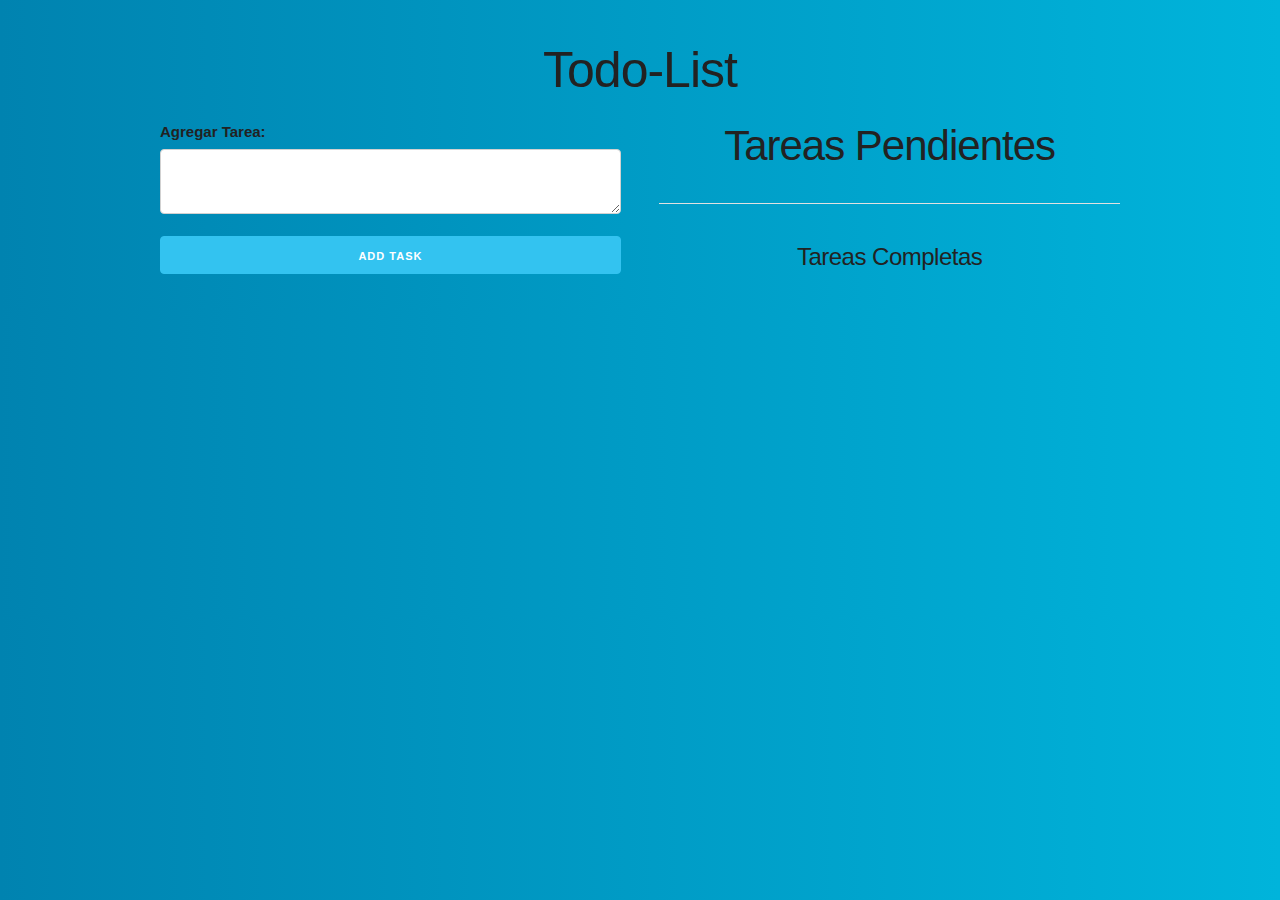
<file: Todo-list-JS-Final/index.html>
<!DOCTYPE html>
<html lang="en">

<head>
    <meta charset="UTF-8">
    <meta name="viewport" content="width=device-width, initial-scale=1.0">
    <meta http-equiv="X-UA-Compatible" content="ie=edge">
    <meta name="robots" content="noindex" />
    <title>Todo-List </title>
    <link rel="stylesheet" href="assets/css/normalize.css">
    <link rel="stylesheet" href="assets/css/skeleton.css">
    <link rel="stylesheet" href="assets/css/custom.css">
</head>

<body>

    <div id="content">
        <div class="container">
            <h1>Todo-List</h1>
            <div class="row">
                <div class="six columns">
                    <label for="addtask">Agregar Tarea:</label>
                    <form action="#" id="form">
                        <label for="addtask"></label>
                        <textarea id="addtask" class="u-full-width"></textarea>
                        <input type="submit" class="button u-full-width button-primary" value="Add Task">
                    </form>
                </div>

                <div class="six columns">
                    <h2>Tareas Pendientes</h2>
                    <div id="task-list"></div>
                    <hr />
                    <center>
                        <h5>Tareas Completas</h5>
                    </center>
                    <div id="checked-list"></div>
                </div>

            </div>
        </div>
    </div>


    <script src="assets/js/app.js"></script>
</body>

</html>
</file>
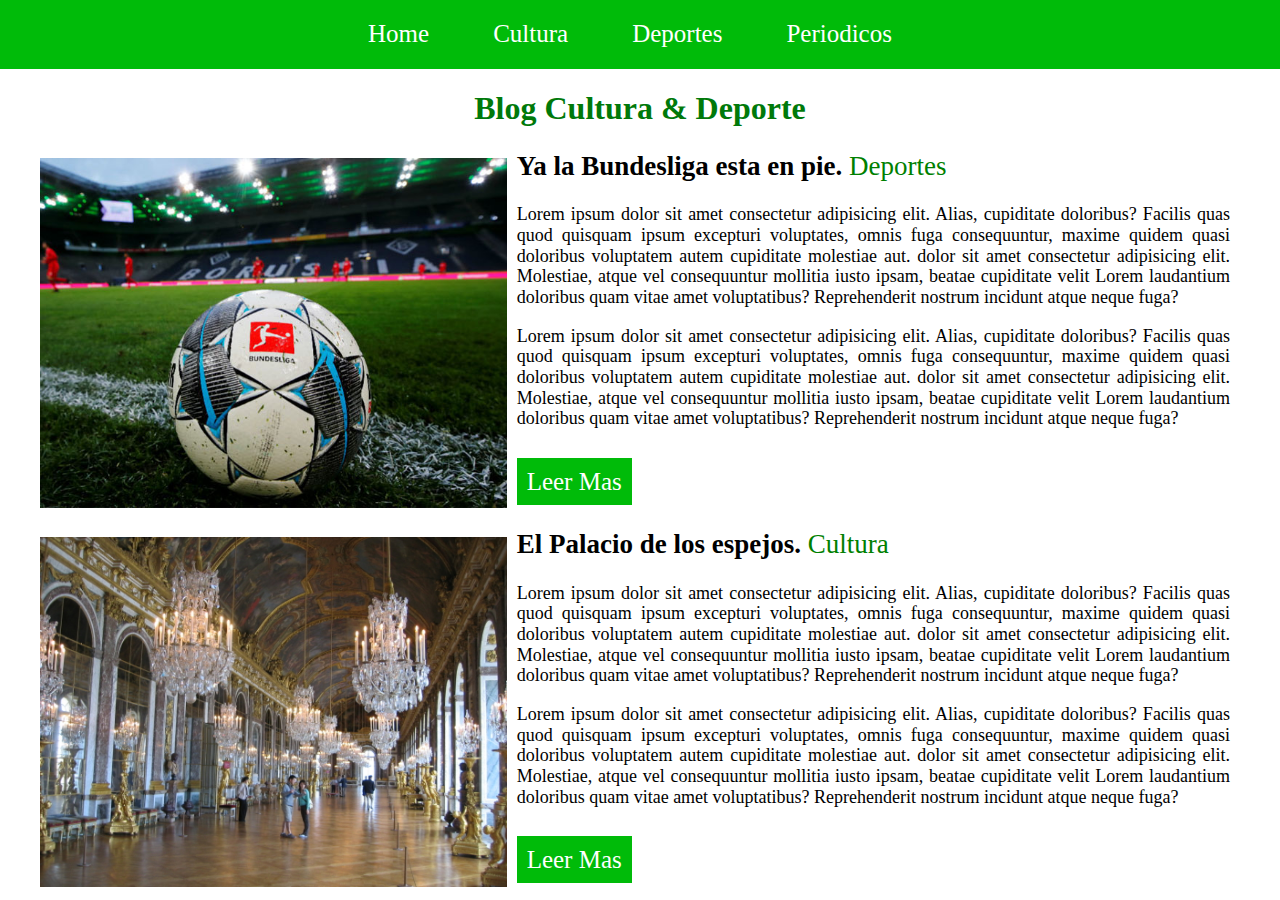
<file: 01-HTML/Tarea -3 Enlaces/index.html>
<!DOCTYPE html>
<html lang="en">

<head>
    <meta charset="UTF-8">
    <meta name="viewport" content="width=device-width, initial-scale=1.0">
    <title>Enlaces</title>
    <link rel="stylesheet" href="estilos.css">
    <link rel="stylesheet" href="normalize.css">
</head>

<body>

    <div class="barra">

        <nav class="navegacion">
            <a href="index.html">Home</a>
            <a href="cultura.html">Cultura</a>
            <a href="deportes.html">Deportes</a>
            <a href="periodicos.html">Periodicos</a>
        </nav>

    </div>

    <main class="contenedor">

        <h1>Blog Cultura & Deporte</h1>

        <article class="entrada">

            <img src="img/Bundesliga.jpg" alt="">

            <Div class="texto-entrada">
                <h2>Ya la Bundesliga esta en pie. <span>  Deportes</span></h2>

                <p> Lorem ipsum dolor sit amet consectetur adipisicing elit. Alias, cupiditate doloribus? Facilis quas quod quisquam ipsum excepturi voluptates, omnis fuga consequuntur, maxime quidem quasi doloribus voluptatem autem cupiditate molestiae aut.
                    dolor sit amet consectetur adipisicing elit. Molestiae, atque vel consequuntur mollitia iusto ipsam, beatae cupiditate velit Lorem laudantium doloribus quam vitae amet voluptatibus? Reprehenderit nostrum incidunt atque neque fuga?
                </p>
                <p> Lorem ipsum dolor sit amet consectetur adipisicing elit. Alias, cupiditate doloribus? Facilis quas quod quisquam ipsum excepturi voluptates, omnis fuga consequuntur, maxime quidem quasi doloribus voluptatem autem cupiditate molestiae aut.
                    dolor sit amet consectetur adipisicing elit. Molestiae, atque vel consequuntur mollitia iusto ipsam, beatae cupiditate velit Lorem laudantium doloribus quam vitae amet voluptatibus? Reprehenderit nostrum incidunt atque neque fuga?
                </p>
                <br>
                <a href="#" class="boton"> Leer Mas </a>
            </Div>

        </article>
        <br>
        <article class="entrada">

            <img src="img/Galerie_des_Glaces_02.jpg" alt="">

            <Div class="texto-entrada">
                <h2>El Palacio de los espejos. <span>  Cultura</span></h2>

                <p> Lorem ipsum dolor sit amet consectetur adipisicing elit. Alias, cupiditate doloribus? Facilis quas quod quisquam ipsum excepturi voluptates, omnis fuga consequuntur, maxime quidem quasi doloribus voluptatem autem cupiditate molestiae aut.
                    dolor sit amet consectetur adipisicing elit. Molestiae, atque vel consequuntur mollitia iusto ipsam, beatae cupiditate velit Lorem laudantium doloribus quam vitae amet voluptatibus? Reprehenderit nostrum incidunt atque neque fuga?
                </p>
                <p> Lorem ipsum dolor sit amet consectetur adipisicing elit. Alias, cupiditate doloribus? Facilis quas quod quisquam ipsum excepturi voluptates, omnis fuga consequuntur, maxime quidem quasi doloribus voluptatem autem cupiditate molestiae aut.
                    dolor sit amet consectetur adipisicing elit. Molestiae, atque vel consequuntur mollitia iusto ipsam, beatae cupiditate velit Lorem laudantium doloribus quam vitae amet voluptatibus? Reprehenderit nostrum incidunt atque neque fuga?
                </p>
                <br>
                <a href="#" class="boton"> Leer Mas </a>
            </Div>

        </article>


    </main>



</body>

</html>
</file>
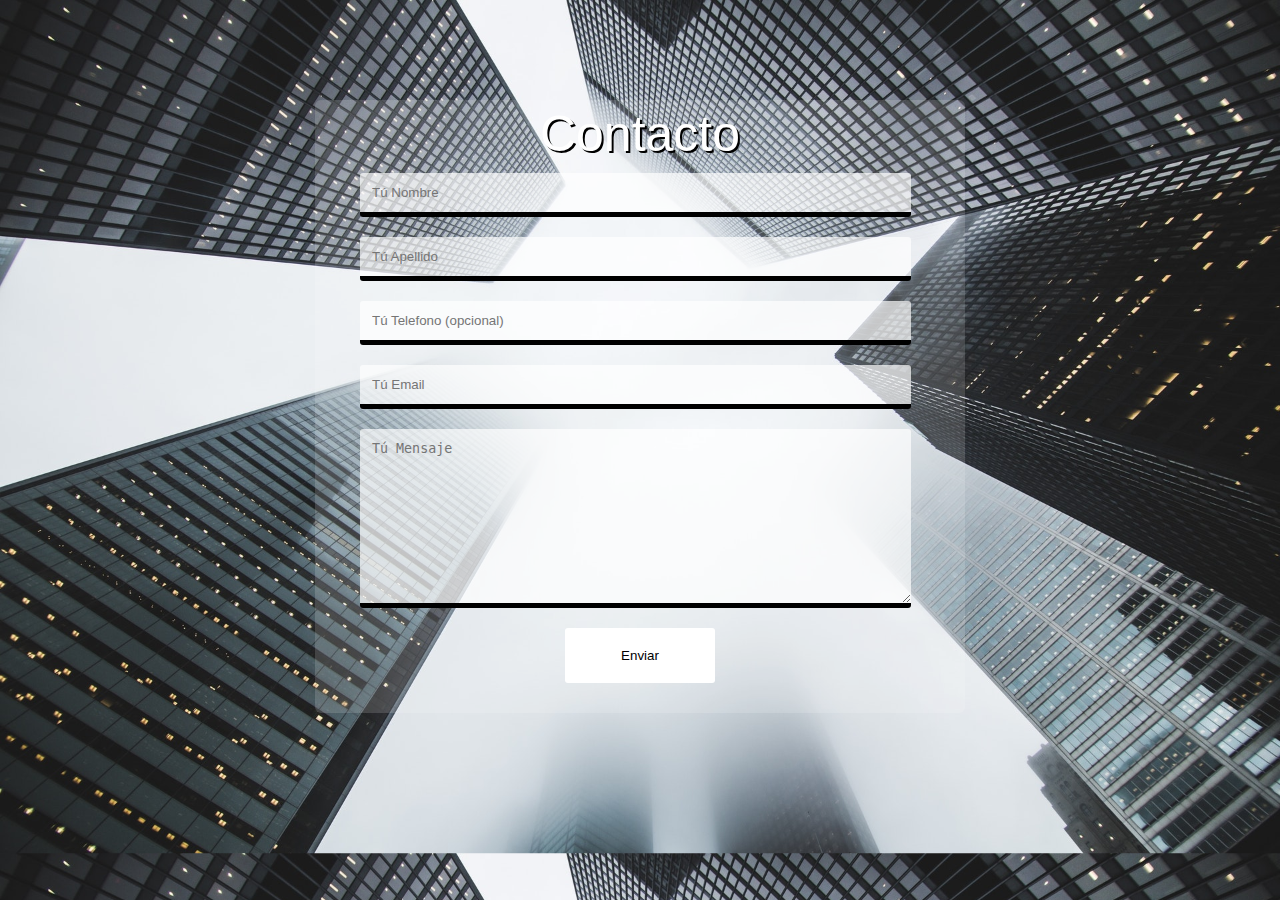
<file: 02-CSS/Ejercicio 1 CSS-Formulacio con  estilos/index.html>
<!DOCTYPE html>
<html lang="es">

<head>
    <meta charset="UTF-8">
    <meta name="viewport" content="width=device-width, initial-scale=1.0">
    <title>Contacto</title>
    <link rel="stylesheet" href="estilos.css">
</head>

<body>
    <div class="contenedor">
        <form class="form">
            <div class="formulario-header">
                <h2 class="form-title">Contacto</h2>
            </div>

            <input class="form-input" type="text" placeholder="Tú Nombre" required>
            <input class="form-input" type="text" placeholder="Tú Apellido" required>
            <input class="form-input" type="tel" placeholder="Tú Telefono (opcional)">
            <input class="form-input" type="email" placeholder="Tú Email" required>
            <textarea name="" id="" cols="30" rows="10" placeholder="Tú Mensaje" required></textarea>
            <input type="submit" value="Enviar" class="btn">


        </form>

    </div>

</body>

</html>
</file>
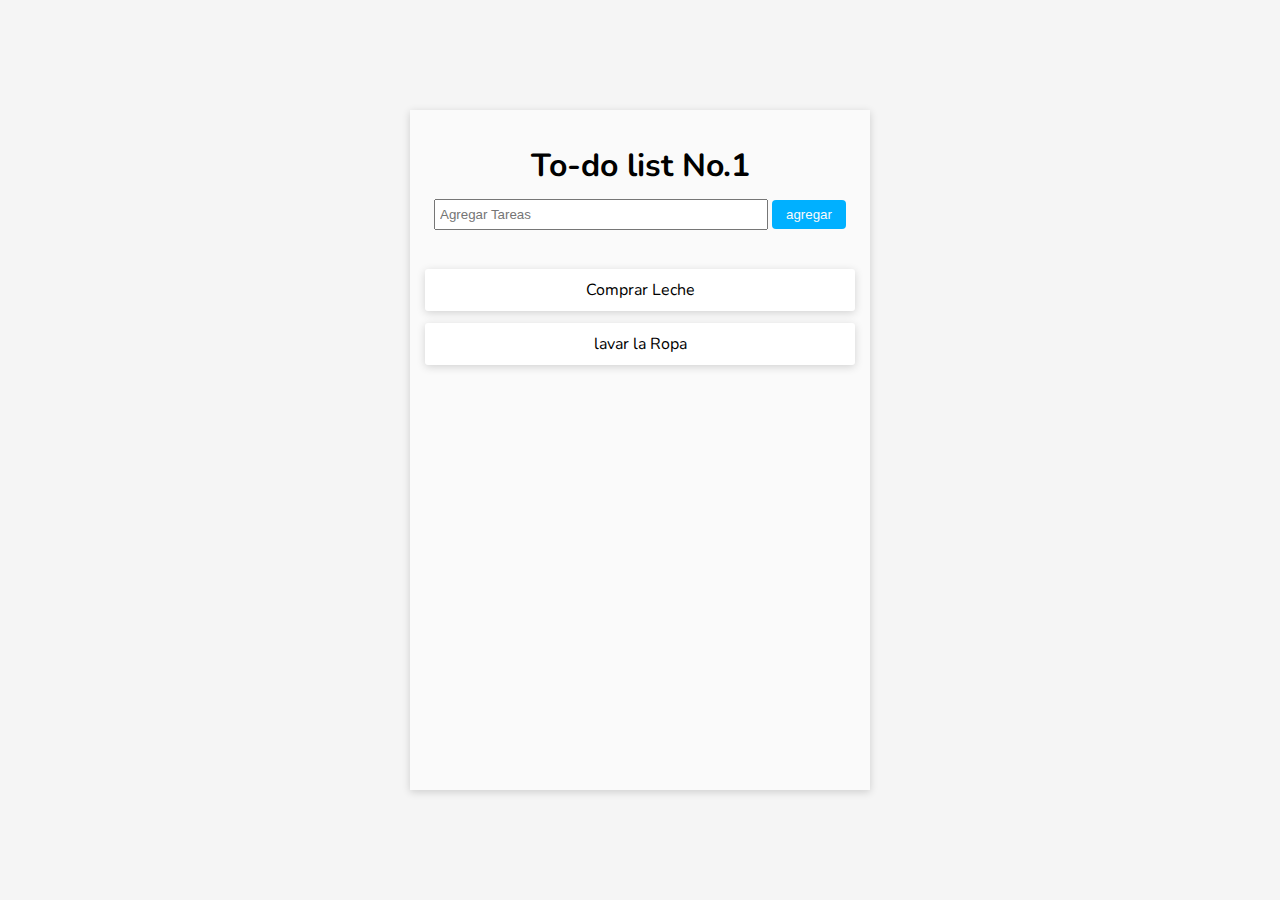
<file: 05-Proyecto Final Practicas/To-do list No.1/index.htm>
<!DOCTYPE HTML>
<html>

<head>
    <title>To-Do List No. 1</title>
    <meta charset="utf-8">
    <link rel="stylesheet" href="recursos/estilos.css">
</head>

<body>
    <div class="container">
        <br>

        <h1>To-do list No.1</h1>

        <div class="add-elements">
            <input id="add" type="text" placeholder="Agregar Tareas">
            <button id="btn">agregar</button>
        </div>

        <div class="element-list">
            <ul id="list">
                <li>Comprar Leche</li>
                <li>lavar la Ropa</li>
            </ul>
        </div>

    </div>

    <script src="recursos/script.js"></script>
</body>

</html>
</file>
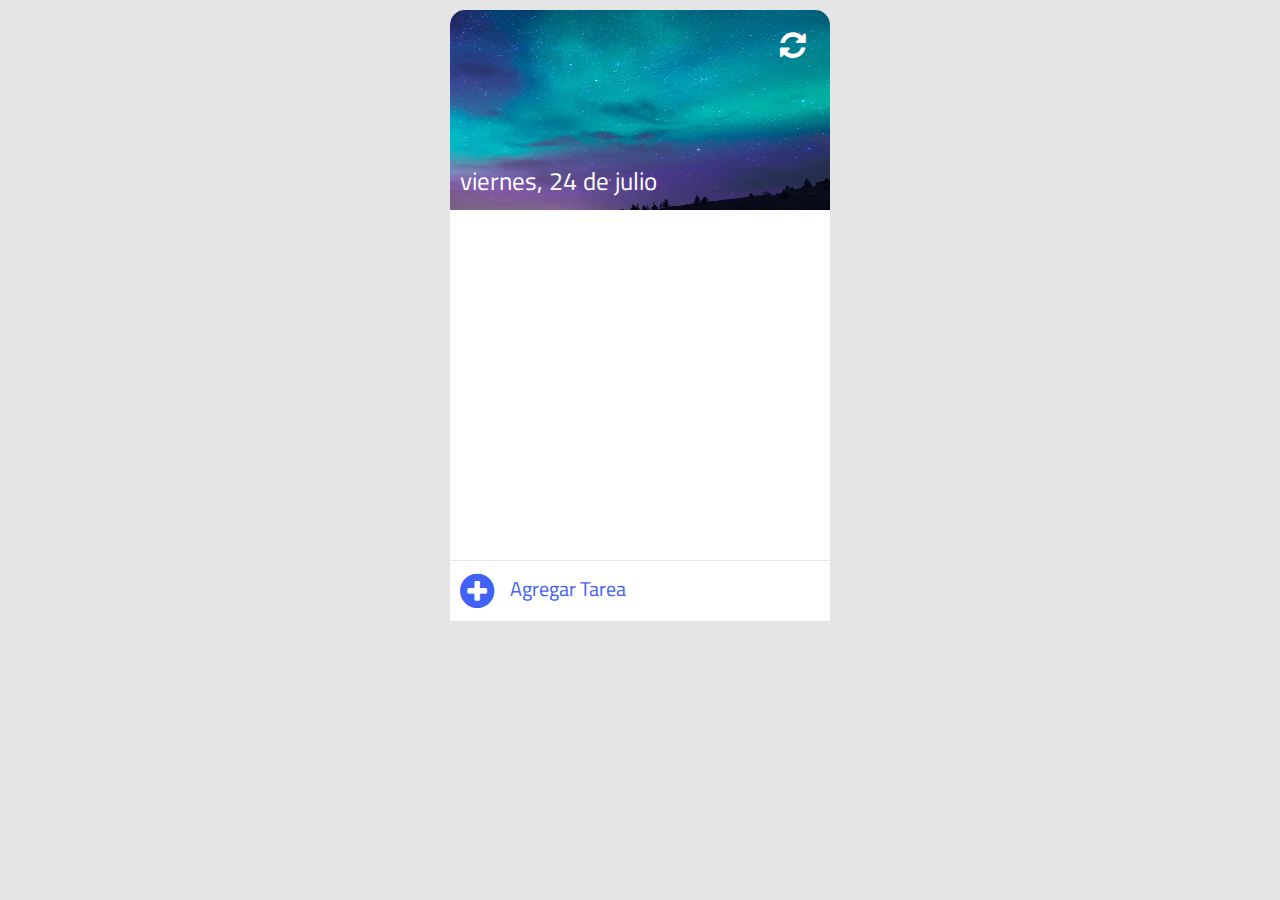
<file: 05-Proyecto Final Practicas/To-do list No.2/index.html>
<!DOCTYPE html>
<html lang="en">

<head>
    <meta charset="UTF-8">
    <title>To-do list No.2</title>
    <link rel="stylesheet" href="https://fonts.googleapis.com/css?family=Titillium+Web">
    <link rel="stylesheet" href="recursos/css/font-awesome.css">
    <link rel="stylesheet" href="recursos/css/style.css">
</head>

<body>
    <div class="container">
        <div class="header">
            <div class="clear">
                <i class="fa fa-refresh"></i>
            </div>
            <div id="date"></div>
        </div>
        <div class="content">
            <ul id="list">

            </ul>
        </div>
        <div class="add-to-do">
            <i class="fa fa-plus-circle"></i>
            <input type="text" id="input" placeholder="Agregar Tarea">
        </div>
    </div>
    <script src="recursos/js/app.js"></script>
</body>

</html>
</file>
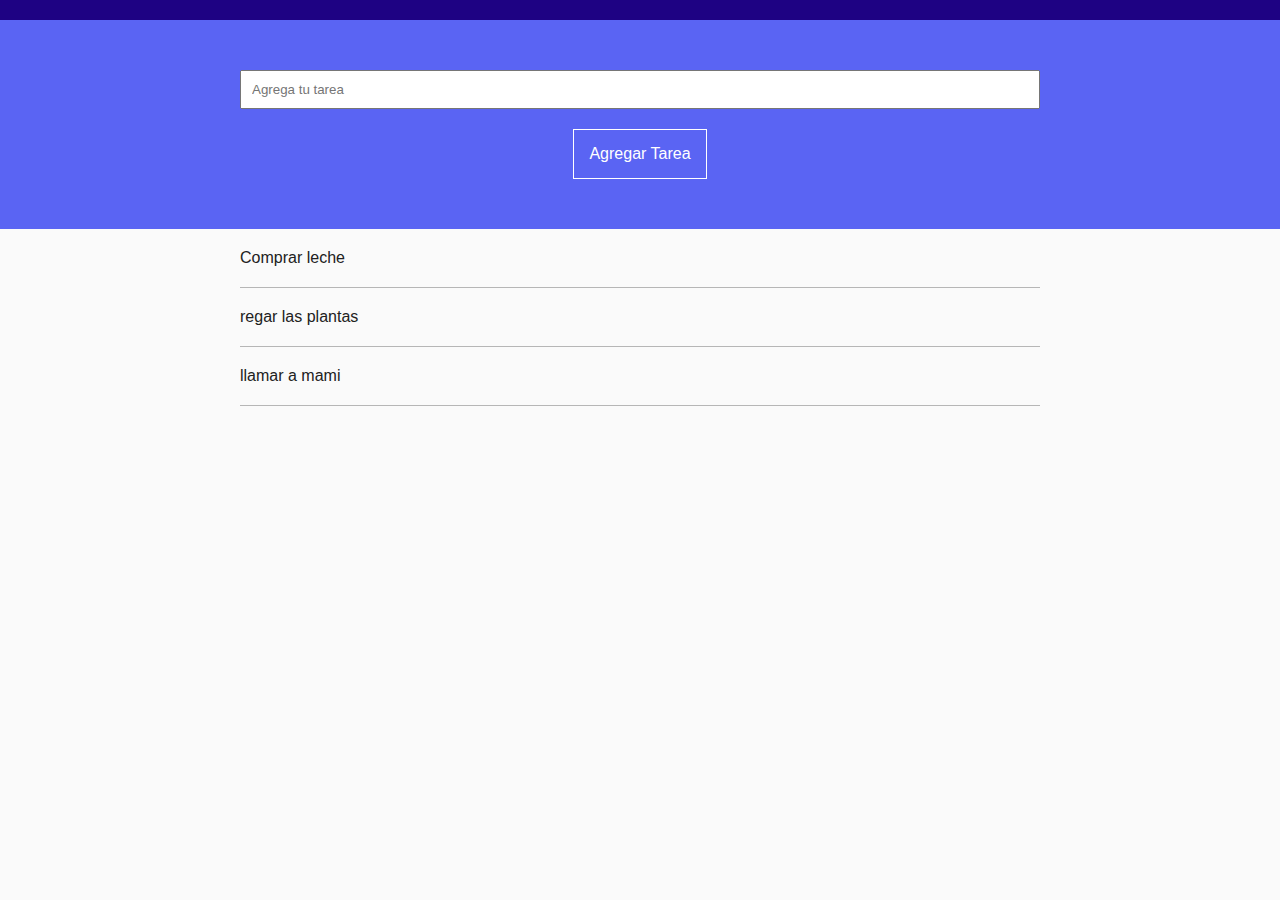
<file: 05-Proyecto Final Practicas/To-do list No.3/index.html>
<!DOCTYPE html>
<html lang="en">

<head>
    <meta charset="UTF-8">
    <meta name="viewport" content="width=device-width, user-scalable=no, initial-scale=1.0, maximum-scale=1.0, minimum-scale=1.0">
    <link rel="stylesheet" href="Recursos/css/estilos.css">

    <title>Lista de Tareas</title>
</head>

<body>
    <div class="principal">
        <div class="wrap">
            <form class="formulario" action="">
                <input type="text" id="tareaInput" placeholder="Agrega tu tarea">
                <input type="button" class="boton" id="btn-agregar" value="Agregar Tarea">
            </form>
        </div>
    </div>

    <div class="tareas">
        <div class="wrap">
            <ul class="lista" id="lista">
                <li><a href="#">Comprar leche</a></li>
                <li><a href="#">regar las plantas</a></li>
                <li><a href="#">llamar a mami</a></li>
            </ul>
        </div>
    </div>
    <script src="Recursos/js/main.js"></script>
</body>

</html>
</file>
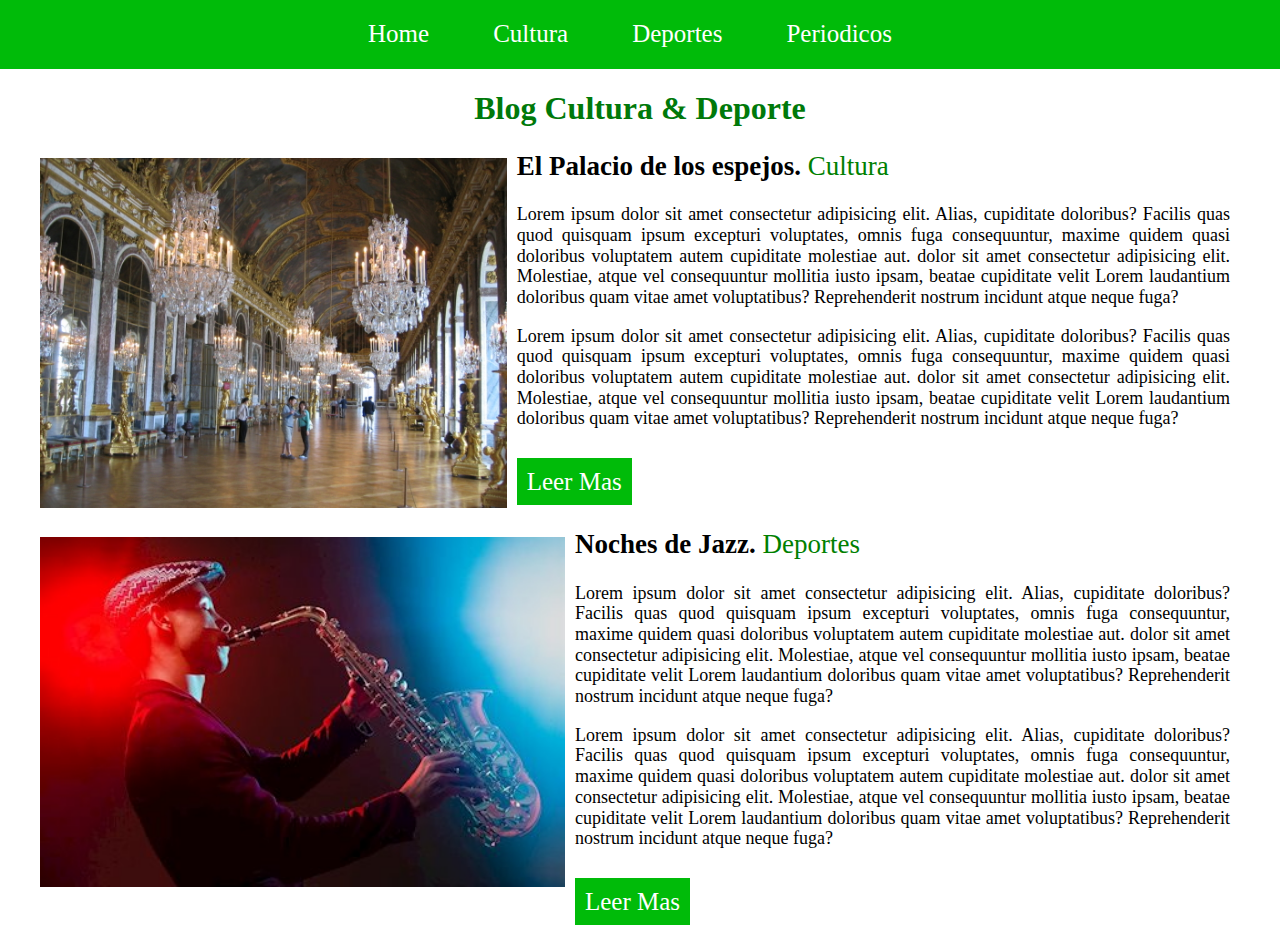
<file: 01-HTML/Tarea -3 Enlaces/cultura.html>
<!DOCTYPE html>
<html lang="en">

<head>
    <meta charset="UTF-8">
    <meta name="viewport" content="width=device-width, initial-scale=1.0">
    <title>Enlaces</title>
    <link rel="stylesheet" href="estilos.css">
    <link rel="stylesheet" href="normalize.css">
</head>

<Div class="barra">

    <nav class="navegacion">
        <a href="index.html">Home</a>
        <a href="cultura.html">Cultura</a>
        <a href="deportes.html">Deportes</a>
        <a href="periodicos.html">Periodicos</a>
    </nav>

</Div>

<main class="contenedor">

    <h1>Blog Cultura & Deporte</h1>



    <article class="entrada">

        <img src="img/Galerie_des_Glaces_02.jpg" alt="">

        <Div class="texto-entrada">
            <h2>El Palacio de los espejos. <span>  Cultura</span></h2>

            <p> Lorem ipsum dolor sit amet consectetur adipisicing elit. Alias, cupiditate doloribus? Facilis quas quod quisquam ipsum excepturi voluptates, omnis fuga consequuntur, maxime quidem quasi doloribus voluptatem autem cupiditate molestiae aut.
                dolor sit amet consectetur adipisicing elit. Molestiae, atque vel consequuntur mollitia iusto ipsam, beatae cupiditate velit Lorem laudantium doloribus quam vitae amet voluptatibus? Reprehenderit nostrum incidunt atque neque fuga?
            </p>
            <p> Lorem ipsum dolor sit amet consectetur adipisicing elit. Alias, cupiditate doloribus? Facilis quas quod quisquam ipsum excepturi voluptates, omnis fuga consequuntur, maxime quidem quasi doloribus voluptatem autem cupiditate molestiae aut.
                dolor sit amet consectetur adipisicing elit. Molestiae, atque vel consequuntur mollitia iusto ipsam, beatae cupiditate velit Lorem laudantium doloribus quam vitae amet voluptatibus? Reprehenderit nostrum incidunt atque neque fuga?
            </p>
            <br>
            <a href="#" class="boton"> Leer Mas </a>
        </Div>

    </article>
    <br>
    <article class="entrada">

        <img src="img/fotonoticia_20190430005940_420.jpg" alt="">

        <Div class="texto-entrada">
            <h2>Noches de Jazz. <span>  Deportes</span></h2>

            <p> Lorem ipsum dolor sit amet consectetur adipisicing elit. Alias, cupiditate doloribus? Facilis quas quod quisquam ipsum excepturi voluptates, omnis fuga consequuntur, maxime quidem quasi doloribus voluptatem autem cupiditate molestiae aut.
                dolor sit amet consectetur adipisicing elit. Molestiae, atque vel consequuntur mollitia iusto ipsam, beatae cupiditate velit Lorem laudantium doloribus quam vitae amet voluptatibus? Reprehenderit nostrum incidunt atque neque fuga?
            </p>
            <p> Lorem ipsum dolor sit amet consectetur adipisicing elit. Alias, cupiditate doloribus? Facilis quas quod quisquam ipsum excepturi voluptates, omnis fuga consequuntur, maxime quidem quasi doloribus voluptatem autem cupiditate molestiae aut.
                dolor sit amet consectetur adipisicing elit. Molestiae, atque vel consequuntur mollitia iusto ipsam, beatae cupiditate velit Lorem laudantium doloribus quam vitae amet voluptatibus? Reprehenderit nostrum incidunt atque neque fuga?
            </p>
            <br>
            <a href="#" class="boton"> Leer Mas </a>
        </Div>

    </article>






</main>

<body>

</body>

</html>
</file>
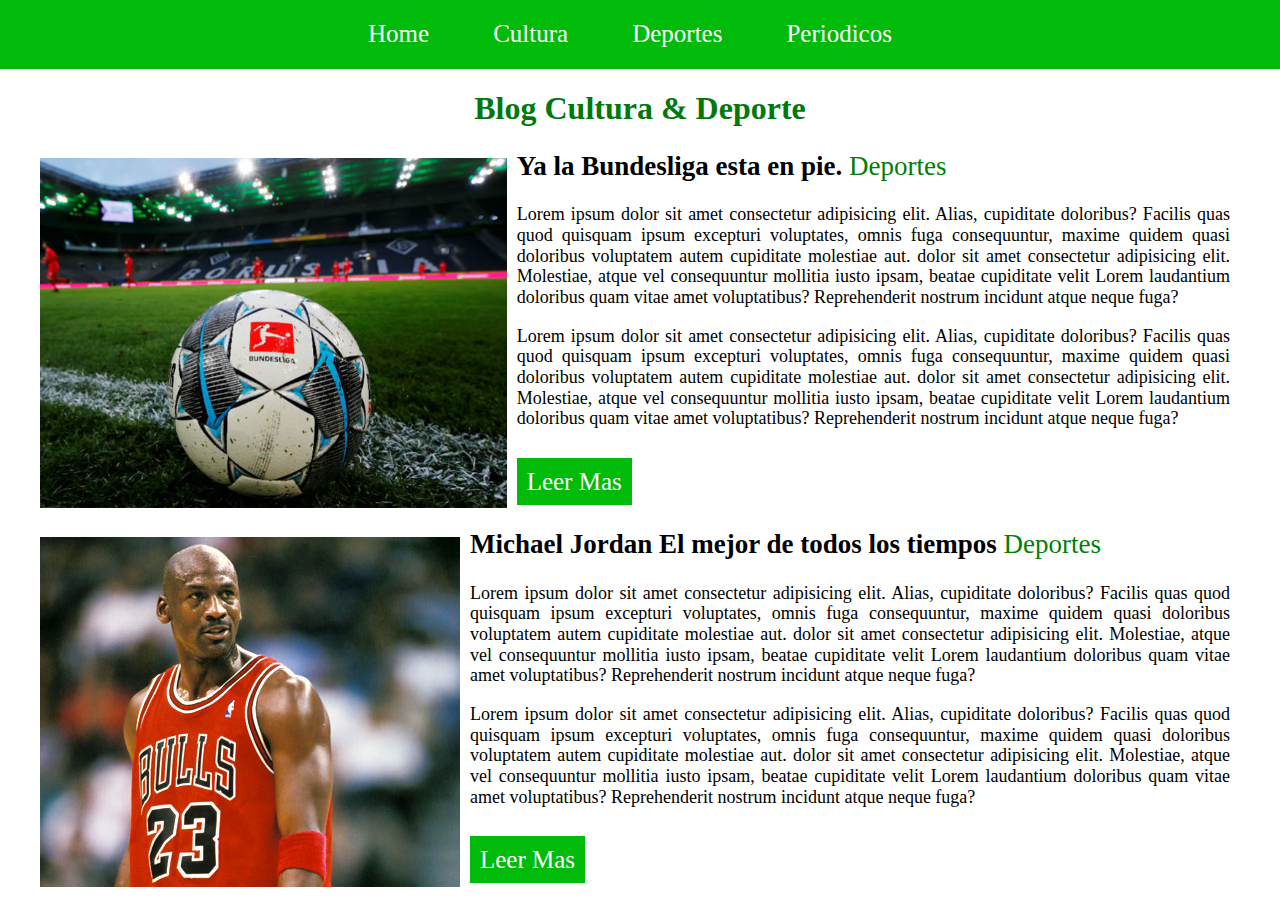
<file: 01-HTML/Tarea -3 Enlaces/deportes.html>
<!DOCTYPE html>
<html lang="en">

<head>
    <meta charset="UTF-8">
    <meta name="viewport" content="width=device-width, initial-scale=1.0">
    <title>Enlaces</title>
    <link rel="stylesheet" href="estilos.css">
    <link rel="stylesheet" href="normalize.css">
</head>

<Div class="barra">

    <nav class="navegacion">
        <a href="index.html">Home</a>
        <a href="cultura.html">Cultura</a>
        <a href="deportes.html">Deportes</a>
        <a href="periodicos.html">Periodicos</a>
    </nav>

</Div>

<main class="contenedor">

    <h1>Blog Cultura & Deporte</h1>

    <article class="entrada">

        <img src="img/Bundesliga.jpg" alt="">

        <Div class="texto-entrada">
            <h2>Ya la Bundesliga esta en pie. <span>  Deportes</span></h2>

            <p> Lorem ipsum dolor sit amet consectetur adipisicing elit. Alias, cupiditate doloribus? Facilis quas quod quisquam ipsum excepturi voluptates, omnis fuga consequuntur, maxime quidem quasi doloribus voluptatem autem cupiditate molestiae aut.
                dolor sit amet consectetur adipisicing elit. Molestiae, atque vel consequuntur mollitia iusto ipsam, beatae cupiditate velit Lorem laudantium doloribus quam vitae amet voluptatibus? Reprehenderit nostrum incidunt atque neque fuga?
            </p>
            <p> Lorem ipsum dolor sit amet consectetur adipisicing elit. Alias, cupiditate doloribus? Facilis quas quod quisquam ipsum excepturi voluptates, omnis fuga consequuntur, maxime quidem quasi doloribus voluptatem autem cupiditate molestiae aut.
                dolor sit amet consectetur adipisicing elit. Molestiae, atque vel consequuntur mollitia iusto ipsam, beatae cupiditate velit Lorem laudantium doloribus quam vitae amet voluptatibus? Reprehenderit nostrum incidunt atque neque fuga?
            </p>
            <br>
            <a href="#" class="boton"> Leer Mas </a>
        </Div>

    </article>
    <br>
    <article class="entrada">

        <img src="img/Michael-Jordan.jpg" alt="">

        <Div class="texto-entrada">
            <h2>Michael Jordan El mejor de todos los tiempos <span>  Deportes</span></h2>

            <p> Lorem ipsum dolor sit amet consectetur adipisicing elit. Alias, cupiditate doloribus? Facilis quas quod quisquam ipsum excepturi voluptates, omnis fuga consequuntur, maxime quidem quasi doloribus voluptatem autem cupiditate molestiae aut.
                dolor sit amet consectetur adipisicing elit. Molestiae, atque vel consequuntur mollitia iusto ipsam, beatae cupiditate velit Lorem laudantium doloribus quam vitae amet voluptatibus? Reprehenderit nostrum incidunt atque neque fuga?
            </p>
            <p> Lorem ipsum dolor sit amet consectetur adipisicing elit. Alias, cupiditate doloribus? Facilis quas quod quisquam ipsum excepturi voluptates, omnis fuga consequuntur, maxime quidem quasi doloribus voluptatem autem cupiditate molestiae aut.
                dolor sit amet consectetur adipisicing elit. Molestiae, atque vel consequuntur mollitia iusto ipsam, beatae cupiditate velit Lorem laudantium doloribus quam vitae amet voluptatibus? Reprehenderit nostrum incidunt atque neque fuga?
            </p>
            <br>
            <a href="#" class="boton"> Leer Mas </a>
        </Div>

    </article>






</main>

<body>

</body>

</html>
</file>
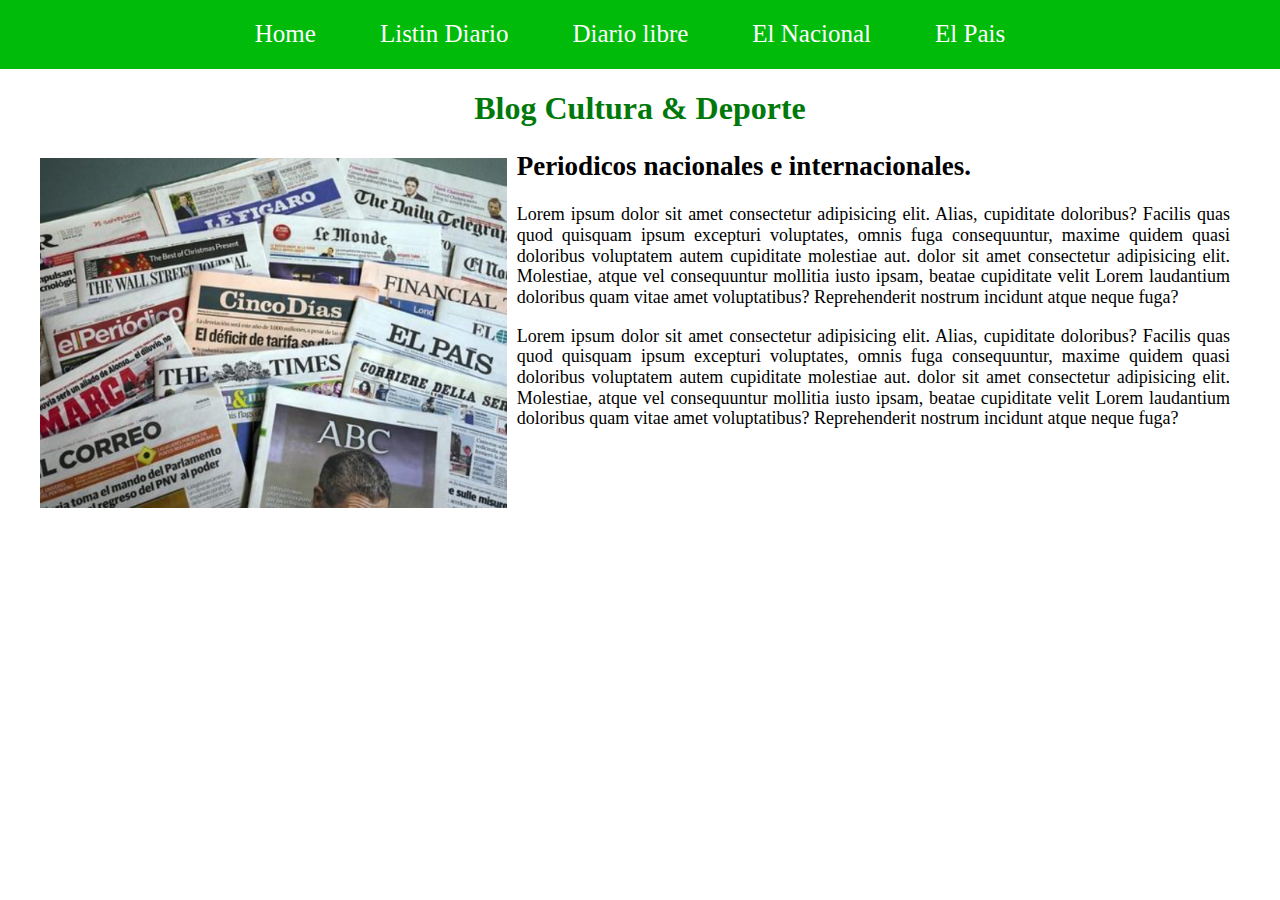
<file: 01-HTML/Tarea -3 Enlaces/periodicos.html>
<!DOCTYPE html>
<html lang="en">

<head>
    <meta charset="UTF-8">
    <meta name="viewport" content="width=device-width, initial-scale=1.0">
    <title>Enlaces</title>
    <link rel="stylesheet" href="estilos.css">
    <link rel="stylesheet" href="normalize.css">
</head>

<Div class="barra">

    <nav class="navegacion">
        <a href="index.html">Home</a>
        <a target="_blank" href="https://listindiario.com/">Listin Diario</a>
        <a target="_blank" href="https://www.diariolibre.com/">Diario libre</a>
        <a target="_blank" href="https://elnacional.com.do/">El Nacional</a>
        <a target="_blank" href="https://elpais.com/america/">El Pais</a>

    </nav>

</Div>

<main class="contenedor">

    <h1>Blog Cultura & Deporte</h1>

    <article class="entrada">

        <img src="img/periodicos.jpg" alt="">

        <Div class="texto-entrada">
            <h2>Periodicos nacionales e internacionales.</h2>

            <p> Lorem ipsum dolor sit amet consectetur adipisicing elit. Alias, cupiditate doloribus? Facilis quas quod quisquam ipsum excepturi voluptates, omnis fuga consequuntur, maxime quidem quasi doloribus voluptatem autem cupiditate molestiae aut.
                dolor sit amet consectetur adipisicing elit. Molestiae, atque vel consequuntur mollitia iusto ipsam, beatae cupiditate velit Lorem laudantium doloribus quam vitae amet voluptatibus? Reprehenderit nostrum incidunt atque neque fuga?
            </p>
            <p> Lorem ipsum dolor sit amet consectetur adipisicing elit. Alias, cupiditate doloribus? Facilis quas quod quisquam ipsum excepturi voluptates, omnis fuga consequuntur, maxime quidem quasi doloribus voluptatem autem cupiditate molestiae aut.
                dolor sit amet consectetur adipisicing elit. Molestiae, atque vel consequuntur mollitia iusto ipsam, beatae cupiditate velit Lorem laudantium doloribus quam vitae amet voluptatibus? Reprehenderit nostrum incidunt atque neque fuga?
            </p>
        </Div>

    </article>

</main>

<body>

</body>

</html>
</file>
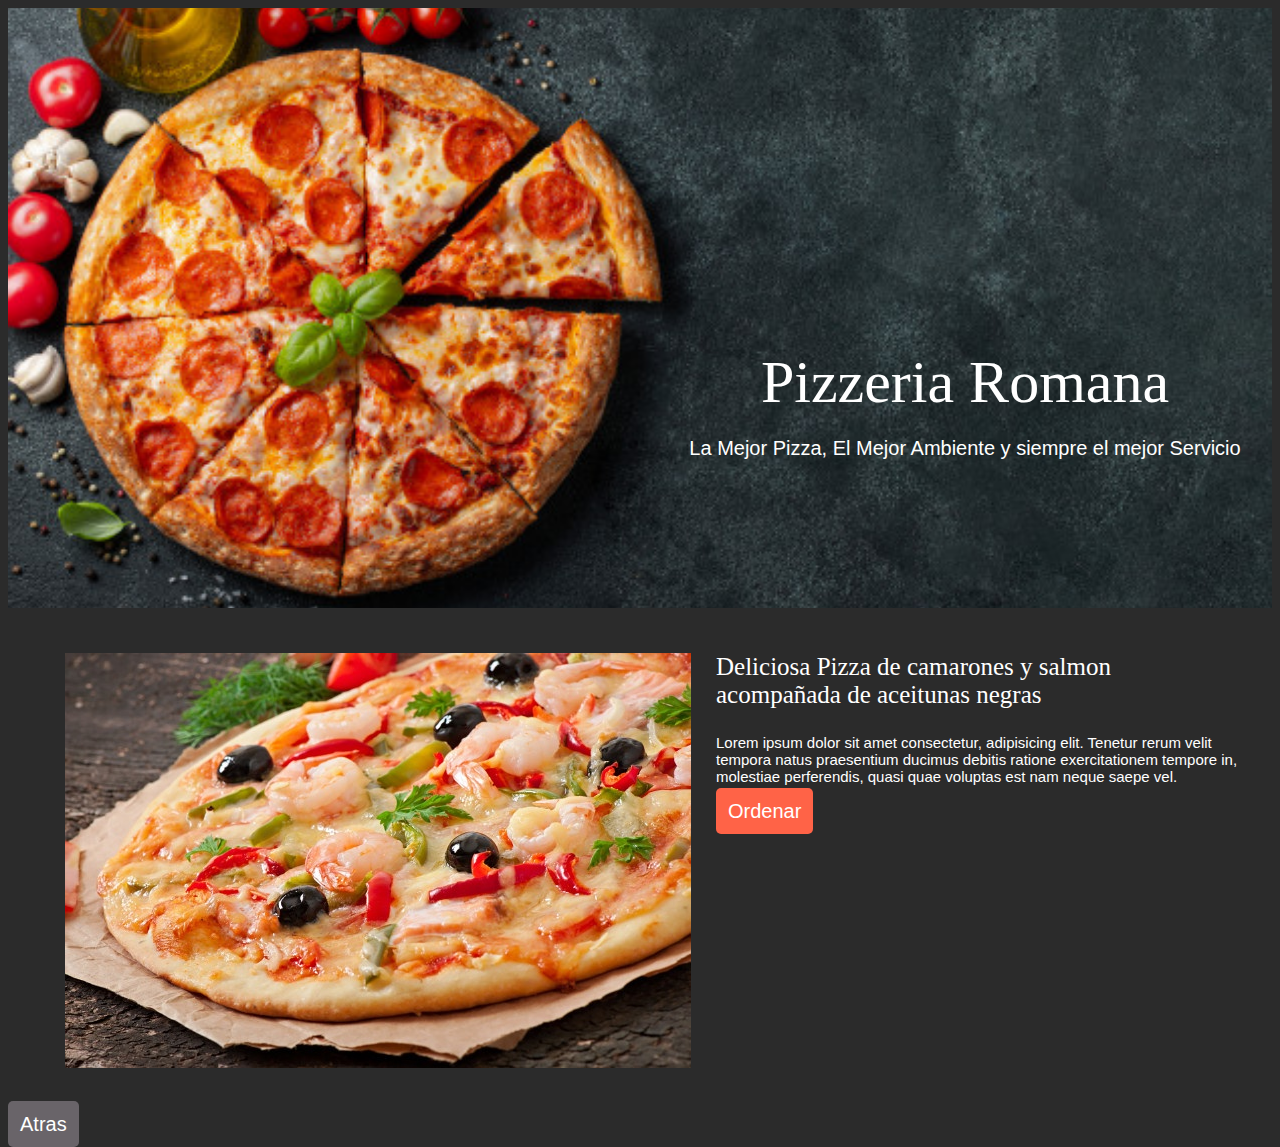
<file: 01-HTML/Tarea 2- pizzeria/pizzacamarones.html>
<!DOCTYPE html>
<html lang="en">

<head>
    <meta charset="UTF-8">
    <meta name="viewport" content="width=device-width, initial-scale=1.0">
    <title>Pizzeria Romana</title>
    <link rel="stylesheet" href="estilos.css">
</head>

<body>

    <header class="site-header">

        <div class="contenido-header">
            <H1>Pizzeria Romana</H1>

            <p>La Mejor Pizza, El Mejor Ambiente y siempre el mejor Servicio</p>

        </div>

    </header>

    <main class="contenedor">

        <div class="pizza-detalle">

            <img src="img/pizza-camarones-salmon-aceitunas_2829-10307.jpg" alt="">

            <Div class="Detalles-pizza">
                <h3>Deliciosa Pizza de camarones y salmon acompañada de aceitunas negras</h3>

                <p>Lorem ipsum dolor sit amet consectetur, adipisicing elit. Tenetur rerum velit tempora natus praesentium ducimus debitis ratione exercitationem tempore in, molestiae perferendis, quasi quae voluptas est nam neque saepe vel.</p>

                <a href="#" class="boton">Ordenar</a>

            </Div>



        </div>

    </main>

    <footer>

        <a href="pizzeria.html" class="boton-atras">Atras</a>
    </footer>

</body>

</html>
</file>
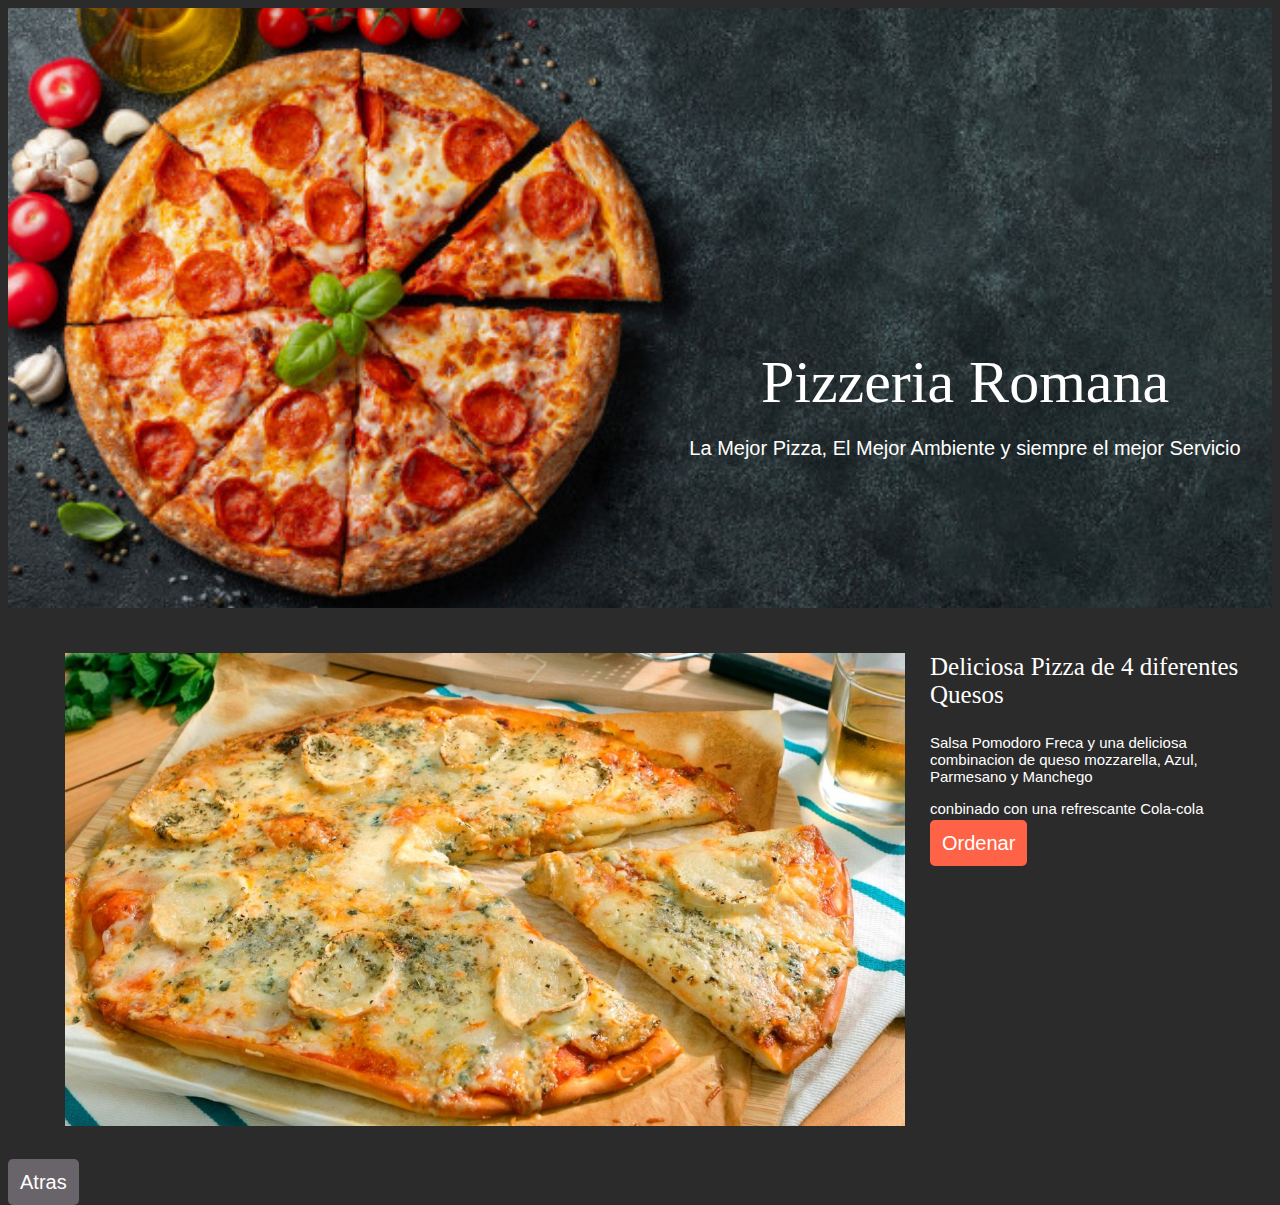
<file: 01-HTML/Tarea 2- pizzeria/pizzaqueso.html>
<!DOCTYPE html>
<html lang="en">

<head>
    <meta charset="UTF-8">
    <meta name="viewport" content="width=device-width, initial-scale=1.0">
    <title>Pizzeria Romana</title>
    <link rel="stylesheet" href="estilos.css">
</head>

<body>

    <header class="site-header">

        <div class="contenido-header">
            <H1>Pizzeria Romana</H1>

            <p>La Mejor Pizza, El Mejor Ambiente y siempre el mejor Servicio</p>

        </div>

    </header>

    <main class="contenedor">

        <div class="pizza-detalle">

            <img src="img/queso.jpg" alt="">

            <Div class="Detalles-pizza">
                <h3>Deliciosa Pizza de 4 diferentes Quesos</h3>

                <p>Salsa Pomodoro Freca y una deliciosa combinacion de queso mozzarella, Azul, Parmesano y Manchego</p>
                <p>conbinado con una refrescante <span>Cola-cola</span></p>
                <a href="#" class="boton">Ordenar</a>

            </Div>



        </div>

    </main>

    <footer>

        <a href="pizzeria.html" class="boton-atras">Atras</a>
    </footer>

</body>

</html>
</file>
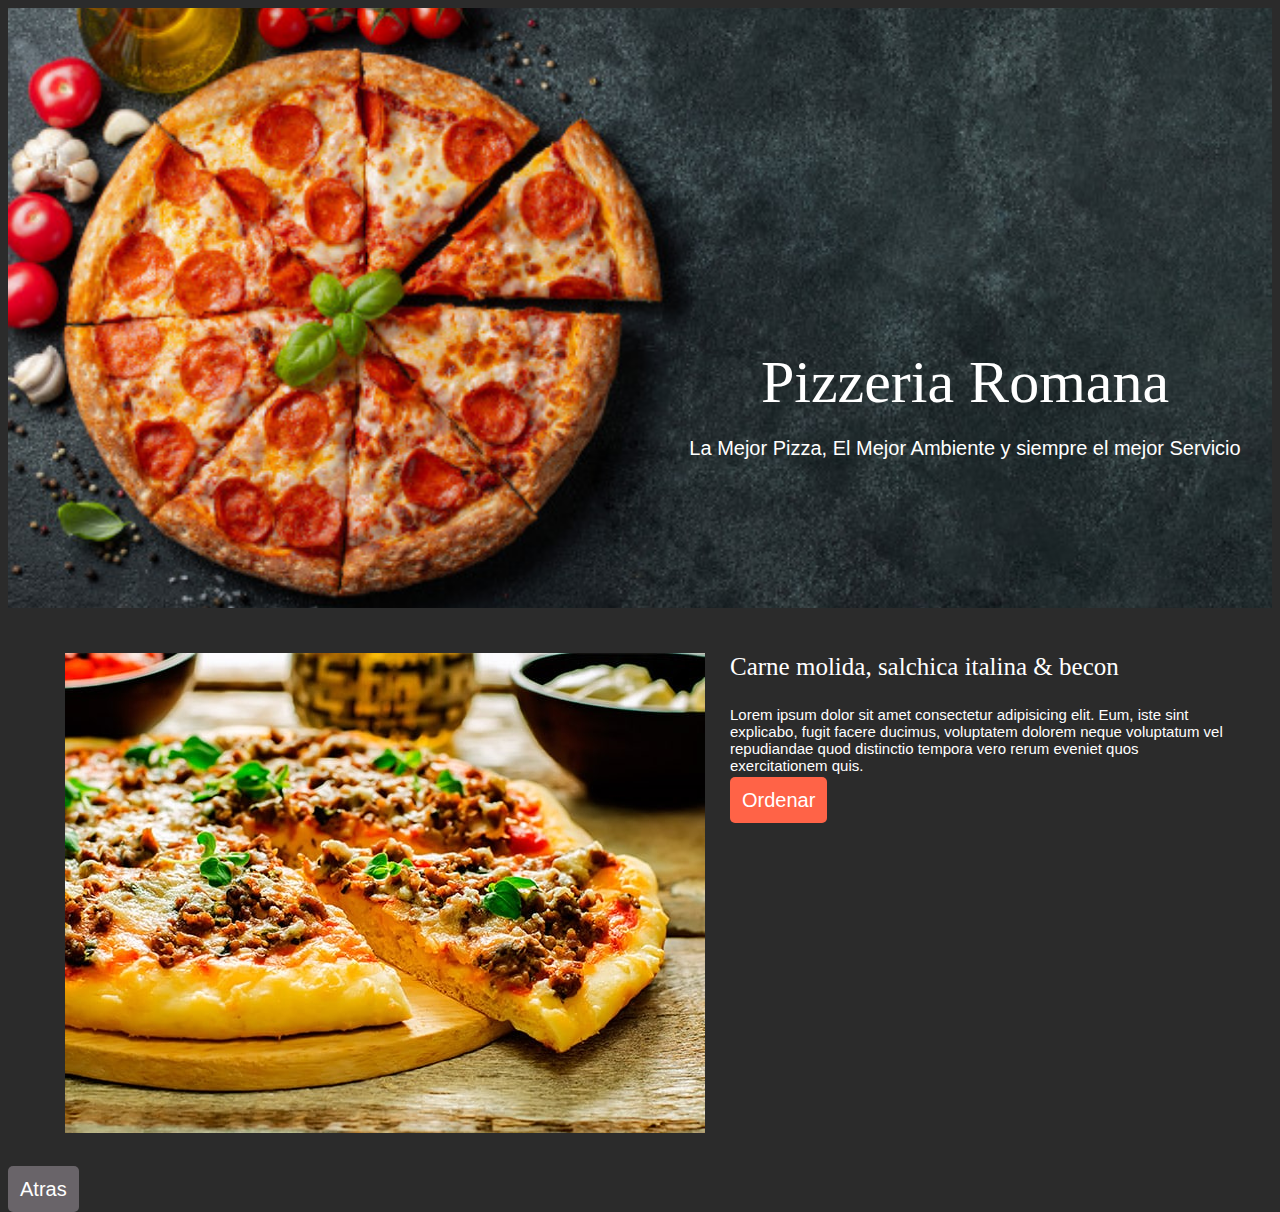
<file: 01-HTML/Tarea 2- pizzeria/pizzaranchera.html>
<!DOCTYPE html>
<html lang="en">

<head>
    <meta charset="UTF-8">
    <meta name="viewport" content="width=device-width, initial-scale=1.0">
    <title>Pizzeria Romana</title>
    <link rel="stylesheet" href="estilos.css">
</head>

<body>

    <header class="site-header">

        <div class="contenido-header">
            <H1>Pizzeria Romana</H1>

            <p>La Mejor Pizza, El Mejor Ambiente y siempre el mejor Servicio</p>

        </div>

    </header>

    <main class="contenedor">

        <div class="pizza-detalle">

            <img src="img/pizaa-carne-receta.jpg" alt="">

            <Div class="Detalles-pizza">
                <h3>Carne molida, salchica italina & becon</h3>

                <p>Lorem ipsum dolor sit amet consectetur adipisicing elit. Eum, iste sint explicabo, fugit facere ducimus, voluptatem dolorem neque voluptatum vel repudiandae quod distinctio tempora vero rerum eveniet quos exercitationem quis.</p>
                <a href="#" class="boton">Ordenar</a>

            </Div>



        </div>

    </main>

    <footer>

        <a href="pizzeria.html" class="boton-atras">Atras</a>
    </footer>

</body>

</html>
</file>
<file: Todo-list-JS-Final/assets/css/skeleton.css>
/* Table of contents
––––––––––––––––––––––––––––––––––––––––––––––––––
- Grid
- Base Styles
- Typography
- Links
- Buttons
- Forms
- Lists
- Code
- Tables
- Spacing
- Utilities
- Clearing
- Media Queries
*/


/* Grid
–––––––––––––––––––––––––––––––––––––––––––––––––– */

.container {
    position: relative;
    width: 100%;
    max-width: 960px;
    margin: 0 auto;
    padding: 0 20px;
    box-sizing: border-box;
}

.column,
.columns {
    width: 100%;
    float: left;
    box-sizing: border-box;
}


/* For devices larger than 400px */

@media (min-width: 400px) {
    .container {
        width: 85%;
        padding: 0;
    }
}


/* For devices larger than 550px */

@media (min-width: 550px) {
    .container {
        width: 80%;
    }
    .column,
    .columns {
        margin-left: 4%;
    }
    .column:first-child,
    .columns:first-child {
        margin-left: 0;
    }
    .one.column,
    .one.columns {
        width: 4.66666666667%;
    }
    .two.columns {
        width: 13.3333333333%;
    }
    .three.columns {
        width: 22%;
    }
    .four.columns {
        width: 30.6666666667%;
    }
    .five.columns {
        width: 39.3333333333%;
    }
    .six.columns {
        width: 48%;
    }
    .seven.columns {
        width: 56.6666666667%;
    }
    .eight.columns {
        width: 65.3333333333%;
    }
    .nine.columns {
        width: 74.0%;
    }
    .ten.columns {
        width: 82.6666666667%;
    }
    .eleven.columns {
        width: 91.3333333333%;
    }
    .twelve.columns {
        width: 100%;
        margin-left: 0;
    }
    .one-third.column {
        width: 30.6666666667%;
    }
    .two-thirds.column {
        width: 65.3333333333%;
    }
    .one-half.column {
        width: 48%;
    }
    /* Offsets */
    .offset-by-one.column,
    .offset-by-one.columns {
        margin-left: 8.66666666667%;
    }
    .offset-by-two.column,
    .offset-by-two.columns {
        margin-left: 17.3333333333%;
    }
    .offset-by-three.column,
    .offset-by-three.columns {
        margin-left: 26%;
    }
    .offset-by-four.column,
    .offset-by-four.columns {
        margin-left: 34.6666666667%;
    }
    .offset-by-five.column,
    .offset-by-five.columns {
        margin-left: 43.3333333333%;
    }
    .offset-by-six.column,
    .offset-by-six.columns {
        margin-left: 52%;
    }
    .offset-by-seven.column,
    .offset-by-seven.columns {
        margin-left: 60.6666666667%;
    }
    .offset-by-eight.column,
    .offset-by-eight.columns {
        margin-left: 69.3333333333%;
    }
    .offset-by-nine.column,
    .offset-by-nine.columns {
        margin-left: 78.0%;
    }
    .offset-by-ten.column,
    .offset-by-ten.columns {
        margin-left: 86.6666666667%;
    }
    .offset-by-eleven.column,
    .offset-by-eleven.columns {
        margin-left: 95.3333333333%;
    }
    .offset-by-one-third.column,
    .offset-by-one-third.columns {
        margin-left: 34.6666666667%;
    }
    .offset-by-two-thirds.column,
    .offset-by-two-thirds.columns {
        margin-left: 69.3333333333%;
    }
    .offset-by-one-half.column,
    .offset-by-one-half.columns {
        margin-left: 52%;
    }
}


/* Base Styles
–––––––––––––––––––––––––––––––––––––––––––––––––– */


/* NOTE
html is set to 62.5% so that all the REM measurements throughout Skeleton
are based on 10px sizing. So basically 1.5rem = 15px :) */

html {
    font-size: 62.5%;
}

body {
    font-size: 1.5em;
    /* currently ems cause chrome bug misinterpreting rems on body element */
    line-height: 1.6;
    font-weight: 400;
    font-family: "Raleway", "HelveticaNeue", "Helvetica Neue", Helvetica, Arial, sans-serif;
    color: #222;
}


/* Typography
–––––––––––––––––––––––––––––––––––––––––––––––––– */

h1,
h2,
h3,
h4,
h5,
h6 {
    margin-top: 0;
    margin-bottom: 2rem;
    font-weight: 300;
}

h1 {
    font-size: 4.0rem;
    line-height: 1.2;
    letter-spacing: -.1rem;
}

h2 {
    font-size: 3.6rem;
    line-height: 1.25;
    letter-spacing: -.1rem;
}

h3 {
    font-size: 3.0rem;
    line-height: 1.3;
    letter-spacing: -.1rem;
}

h4 {
    font-size: 2.4rem;
    line-height: 1.35;
    letter-spacing: -.08rem;
}

h5 {
    font-size: 1.8rem;
    line-height: 1.5;
    letter-spacing: -.05rem;
}

h6 {
    font-size: 1.5rem;
    line-height: 1.6;
    letter-spacing: 0;
}


/* Larger than phablet */

@media (min-width: 550px) {
    h1 {
        font-size: 5.0rem;
    }
    h2 {
        font-size: 4.2rem;
    }
    h3 {
        font-size: 3.6rem;
    }
    h4 {
        font-size: 3.0rem;
    }
    h5 {
        font-size: 2.4rem;
    }
    h6 {
        font-size: 1.5rem;
    }
}

p {
    margin-top: 0;
}


/* Links
–––––––––––––––––––––––––––––––––––––––––––––––––– */

a {
    color: #1EAEDB;
}

a:hover {
    color: #0FA0CE;
}


/* Buttons
–––––––––––––––––––––––––––––––––––––––––––––––––– */

.button,
button,
input[type="submit"],
input[type="reset"],
input[type="button"] {
    display: inline-block;
    height: 38px;
    padding: 0 30px;
    color: #555;
    text-align: center;
    font-size: 11px;
    font-weight: 600;
    line-height: 38px;
    letter-spacing: .1rem;
    text-transform: uppercase;
    text-decoration: none;
    white-space: nowrap;
    background-color: transparent;
    border-radius: 4px;
    border: 1px solid #bbb;
    cursor: pointer;
    box-sizing: border-box;
}

.button:hover,
button:hover,
input[type="submit"]:hover,
input[type="reset"]:hover,
input[type="button"]:hover,
.button:focus,
button:focus,
input[type="submit"]:focus,
input[type="reset"]:focus,
input[type="button"]:focus {
    color: #333;
    border-color: #888;
    outline: 0;
}

.button.button-primary,
button.button-primary,
input[type="submit"].button-primary,
input[type="reset"].button-primary,
input[type="button"].button-primary {
    color: #FFF;
    background-color: #33C3F0;
    border-color: #33C3F0;
}

.button.button-primary:hover,
button.button-primary:hover,
input[type="submit"].button-primary:hover,
input[type="reset"].button-primary:hover,
input[type="button"].button-primary:hover,
.button.button-primary:focus,
button.button-primary:focus,
input[type="submit"].button-primary:focus,
input[type="reset"].button-primary:focus,
input[type="button"].button-primary:focus {
    color: #FFF;
    background-color: #1EAEDB;
    border-color: #1EAEDB;
}


/* Forms
–––––––––––––––––––––––––––––––––––––––––––––––––– */

input[type="email"],
input[type="number"],
input[type="search"],
input[type="text"],
input[type="tel"],
input[type="url"],
input[type="password"],
textarea,
select {
    height: 38px;
    padding: 6px 10px;
    /* The 6px vertically centers text on FF, ignored by Webkit */
    background-color: #fff;
    border: 1px solid #D1D1D1;
    border-radius: 4px;
    box-shadow: none;
    box-sizing: border-box;
}


/* Removes awkward default styles on some inputs for iOS */

input[type="email"],
input[type="number"],
input[type="search"],
input[type="text"],
input[type="tel"],
input[type="url"],
input[type="password"],
textarea {
    -webkit-appearance: none;
    -moz-appearance: none;
    appearance: none;
}

textarea {
    min-height: 65px;
    padding-top: 6px;
    padding-bottom: 6px;
}

input[type="email"]:focus,
input[type="number"]:focus,
input[type="search"]:focus,
input[type="text"]:focus,
input[type="tel"]:focus,
input[type="url"]:focus,
input[type="password"]:focus,
textarea:focus,
select:focus {
    border: 1px solid #33C3F0;
    outline: 0;
}

label,
legend {
    display: block;
    margin-bottom: .5rem;
    font-weight: 600;
}

fieldset {
    padding: 0;
    border-width: 0;
}

input[type="checkbox"],
input[type="radio"] {
    display: inline;
}

label>.label-body {
    display: inline-block;
    margin-left: .5rem;
    font-weight: normal;
}


/* Lists
–––––––––––––––––––––––––––––––––––––––––––––––––– */

ul {
    list-style: circle inside;
}

ol {
    list-style: decimal inside;
}

ol,
ul {
    padding-left: 0;
    margin-top: 0;
}

ul ul,
ul ol,
ol ol,
ol ul {
    margin: 1.5rem 0 1.5rem 3rem;
    font-size: 90%;
}

li {
    margin-bottom: 1rem;
}


/* Code
–––––––––––––––––––––––––––––––––––––––––––––––––– */

code {
    padding: .2rem .5rem;
    margin: 0 .2rem;
    font-size: 90%;
    white-space: nowrap;
    background: #F1F1F1;
    border: 1px solid #E1E1E1;
    border-radius: 4px;
}

pre>code {
    display: block;
    padding: 1rem 1.5rem;
    white-space: pre;
}


/* Tables
–––––––––––––––––––––––––––––––––––––––––––––––––– */

th,
td {
    padding: 12px 15px;
    text-align: left;
    border-bottom: 1px solid #E1E1E1;
}

th:first-child,
td:first-child {
    padding-left: 0;
}

th:last-child,
td:last-child {
    padding-right: 0;
}


/* Spacing
–––––––––––––––––––––––––––––––––––––––––––––––––– */

button,
.button {
    margin-bottom: 1rem;
}

input,
textarea,
select,
fieldset {
    margin-bottom: 1.5rem;
}

pre,
blockquote,
dl,
figure,
table,
p,
ul,
ol,
form {
    margin-bottom: 2.5rem;
}


/* Utilities
–––––––––––––––––––––––––––––––––––––––––––––––––– */

.u-full-width {
    width: 100%;
    box-sizing: border-box;
}

.u-max-full-width {
    max-width: 100%;
    box-sizing: border-box;
}

.u-pull-right {
    float: right;
}

.u-pull-left {
    float: left;
}


/* Misc
–––––––––––––––––––––––––––––––––––––––––––––––––– */

hr {
    margin-top: 3rem;
    margin-bottom: 3.5rem;
    border-width: 0;
    border-top: 1px solid #E1E1E1;
}


/* Clearing
–––––––––––––––––––––––––––––––––––––––––––––––––– */


/* Self Clearing Goodness */

.container:after,
.row:after,
.u-cf {
    content: "";
    display: table;
    clear: both;
}


/* Media Queries
–––––––––––––––––––––––––––––––––––––––––––––––––– */


/*
Note: The best way to structure the use of media queries is to create the queries
near the relevant code. For example, if you wanted to change the styles for buttons
on small devices, paste the mobile query code up in the buttons section and style it
there.
*/


/* Larger than mobile */

@media (min-width: 400px) {}


/* Larger than phablet (also point when grid becomes active) */

@media (min-width: 550px) {}


/* Larger than tablet */

@media (min-width: 750px) {}


/* Larger than desktop */

@media (min-width: 1000px) {}


/* Larger than Desktop HD */

@media (min-width: 1200px) {}
</file>
<file: Todo-list-JS-Final/assets/css/custom.css>
h1,
h2 {
    text-align: center;
}

body {
    background: #00B4DB;
    /* fallback for old browsers */
    background: -webkit-linear-gradient(to right, #0083B0, #00B4DB);
    /* Chrome 10-25, Safari 5.1-6 */
    background: linear-gradient(to right, #0083B0, #00B4DB);
    /* W3C, IE 10+/ Edge, Firefox 16+, Chrome 26+, Opera 12+, Safari 7+ */
}

#content {
    margin-top: 40px;
}

.checked-task,
.checked-task:hover {
    float: right;
    cursor: pointer;
    color: aqua;
    font-size: 18px;
    font-weight: bold;
    padding-right: 5px;
}

.remove-task,
.remove-task:hover {
    float: right;
    cursor: pointer;
    color: red;
    font-size: 18px;
    font-weight: bold;
    padding-left: 5px;
}

.complete-task,
.complete-task:hover {
    cursor: pointer;
    color: grey;
    text-decoration-line: line-through;
}
</file>
<file: 01-HTML/Tarea -3 Enlaces/estilos.css>
/** global **/
    
    .contenedor {
        max-width: 1200px;
        margin: 0 auto;
    }
    /** navegacion **/
    
    img {
        height: 350px;
        margin-top: 10px;
    }
    
    .barra {
        background-color: rgb(0, 187, 9);
        padding: 20px;
    }
    
    .navegacion {
        text-align: center;
    }
    
    .navegacion a {
        color: rgb(255, 255, 255);
        text-decoration: none;
        font-size: 25px;
        padding: 20px;
        margin-right: 20px;
    }
    
    a:hover {
        background-color: #00790a;
    }
    
    h1 {
        color: #00790a;
        text-align: center;
    }
    
    .entrada {
        display: flex;
        align-items: flex-start;
    }
    
    .texto-entrada {
        margin: 10px;
        text-align: justify;
        font-size: 18px;
        margin-top: -20px;
    }
    
    .boton {
        background-color: rgb(0, 187, 9);
        padding: 10px;
        color: white;
        font-size: 25px;
        font-weight: lighter;
        text-decoration: none;
    }
    
    .boton a :hover {
        background-color: #00790a;
        ;
    }
    
    span {
        color: green;
        font-weight: lighter;
    }
</file>
<file: 02-CSS/Ejercicio 1 CSS-Formulacio con  estilos/estilos.css>
* {
    margin: 0;
    padding: 0;
    box-sizing: border-box;
}

body {
    background-image: url(img/bg-principal.jpg);
    background-size: cover;
    background-image: fixed;
}

.contenedor {
    margin: 100px auto;
    text-align: center;
}

.contenedor .form .formulario-header .form-title {
    font-weight: normal;
    font-family: sans-serif;
    color: rgb(255, 255, 255);
    text-align: center;
}

h2 {
    text-shadow: 2px 2px rgb(0, 0, 0);
    font-size: 50px;
}

.contenedor .form {
    background: rgba(255, 255, 255, 0.151);
    width: 90%;
    max-width: 650px;
    margin: auto;
    padding: 5px 35px;
    margin-top: 30px;
    padding-bottom: 30px;
    border-radius: 6px;
}

.contenedor .form .form-input,
textarea {
    display: block;
    position: relative;
    margin: 10px 10px;
    background: rgba(255, 255, 255, 0.685);
    border-radius: 3px;
    border: none;
    border-bottom: 5px solid rgb(0, 0, 0);
    width: 95%;
    padding: 12px;
    margin-bottom: 20px;
}

.btn {
    background-color: rgb(255, 255, 255);
    padding: 20px;
    border: none;
    border-radius: 3px;
    width: 150px;
    color: rgb(0, 0, 0);
    margin-right: auto;
    margin-left: auto;
}

.btn:hover {
    background-color: rgb(0, 0, 0);
    transition: 1s ease;
    color: white;
}
</file>
<file: 05-Proyecto Final Practicas/To-do list No.1/recursos/estilos.css>
@import url('https://fonts.googleapis.com/css?family=Nunito&display=swap');
* {
    margin: 0;
    padding: 0;
    outline: 0;
}

body {
    background-color: #f5f5f5;
}

.container {
    position: absolute;
    left: 50%;
    top: 50%;
    transform: translate(-50%, -50%);
    background-color: #fafafa;
    box-shadow: 0 2px 8px rgba(0, 0, 0, .16);
    width: 460px;
    height: 680px;
    text-align: center;
    font-family: 'Nunito', sans-serif;
}

h1 {
    margin: 12px 0;
}

.add-elements {
    margin: 12px 0;
}

input {
    padding: 6px 4px;
    width: 70%;
}

button {
    padding: 7px 14px;
    background-color: #00b0ff;
    border: none;
    border-radius: 4px;
    color: #fafafa;
}

.element-list {
    height: 550px;
    overflow-y: scroll
}

ul {
    padding: 15px;
}

li {
    list-style: none;
    padding: 10px 5px;
    background-color: #fff;
    margin: 12px 0;
    box-shadow: 0 2px 8px rgba(0, 0, 0, .16);
    border-radius: 3px;
    transition: .4s;
}

button:hover {
    background-color: #1565c0;
}

li:hover {
    background-color: #e0e0e0;
}

.checked {
    text-decoration: line-through;
    background-color: #e0e0e0;
}
</file>
<file: 05-Proyecto Final Practicas/To-do list No.2/recursos/css/style.css>
body {
    padding: 0;
    margin: 0;
    background-color: rgba(0, 0, 0, 0.1);
    font-family: 'Titillium Web', sans-serif;
}

.container {
    padding: 10px;
    width: 380px;
    margin: 0 auto;
}

.header {
    width: 380px;
    height: 200px;
    background: url(../img/bg2.jpg);
    background-size: 100% 200%;
    background-repeat: no-repeat;
    border-radius: 15px 15px 0 0;
    position: relative;
}

.clear {
    width: 30px;
    height: 30px;
    position: absolute;
    right: 20px;
    top: 20px;
}

.clear i {
    font-size: 30px;
    color: #FFF;
}

.clear i:hover {
    cursor: pointer;
    text-shadow: 1px 3px 5px #000;
    transform: rotate(45deg);
    transition: ease-in 0.5s;
}

#date {
    position: absolute;
    bottom: 10px;
    left: 10px;
    color: #FFF;
    font-size: 25px;
    font-family: 'Titillium Web', sans-serif;
}

.content {
    width: 380px;
    height: 350px;
    max-height: 350px;
    background-color: #FFF;
    overflow: auto;
}

.content::-webkit-scrollbar {
    display: none;
}

.content ul {
    padding: 0;
    margin: 0;
}

.item {
    width: 380px;
    height: 45px;
    min-height: 45px;
    position: relative;
    border-bottom: 1px solid rgba(0, 0, 0, 0.1);
    list-style: none;
    padding: 0;
    margin: 0;
}

.item i.co {
    position: absolute;
    font-size: 25px;
    padding-left: 5px;
    left: 15px;
    top: 10px;
}

.item i.co:hover {
    cursor: pointer;
}

.fa-check-circle {
    color: #6eb200;
}

.item p.text {
    position: absolute;
    padding: 0;
    margin: 0;
    font-size: 20px;
    left: 50px;
    top: 5px;
    background-color: #FFF;
    max-width: 285px;
}

.lineThrough {
    text-decoration: line-through;
    color: #ccc;
}

.item i.de {
    position: absolute;
    font-size: 25px;
    right: 15px;
    top: 10px;
}

.item i.de:hover {
    color: #af0000;
    cursor: pointer;
}

.add-to-do {
    position: relative;
    width: 360px;
    height: 40px;
    background-color: #FFF;
    padding: 10px;
    border-top: 1px solid rgba(0, 0, 0, 0.1);
}

.add-to-do i {
    position: absolute;
    font-size: 40px;
    color: #4162f6;
}

.add-to-do input {
    position: absolute;
    left: 50px;
    height: 35px;
    width: 310px;
    background-color: transparent;
    border: none;
    font-size: 20px;
    padding-left: 10px;
}

.add-to-do input::-webkit-input-placeholder {
    color: #4162f6;
    font-family: 'Titillium Web', sans-serif;
    font-size: 20px;
}

.add-to-do input::-moz-placeholder {
    color: #4162f6;
    font-family: 'Titillium Web', sans-serif;
    font-size: 20px;
}

.add-to-do input:-ms-input-placeholder {
    color: #4162f6;
    font-family: 'Titillium Web', sans-serif;
    font-size: 20px;
}

.add-to-do input:-moz-placeholder {
    color: #4162f6;
    font-family: 'Titillium Web', sans-serif;
    font-size: 20px;
}
</file>
<file: 05-Proyecto Final Practicas/To-do list No.3/Recursos/css/estilos.css>
* {
    margin: 0;
    padding: 0;
    -webkit-box-sizing: border-box;
    -moz-box-sizing: border-box;
    box-sizing: border-box;
}

body {
    background: #FAFAFA;
    font-family: arial, helvetica, sans-serif;
    font-size: 16px;
}

.wrap {
    margin: auto;
    max-width: 800px;
    width: 90%;
}

.principal {
    background: #5a64f3;
    border-top: 20px solid #1e0283;
    color: #fff;
    padding: 50px 0;
    width: 100%;
}

.principal .formulario {
    color: #212121;
    text-align: center;
}

.principal .formulario input[type=text] {
    margin-bottom: 20px;
    padding: 10px;
    width: 100%;
}

.principal .formulario input[type=text].error {
    border: 5px solid #00c3ff;
    color: red;
}

.principal .formulario .boton {
    background: none;
    border: 1px solid #ffffff;
    color: #fff;
    display: inline-block;
    font-size: 16px;
    padding: 15px;
}

.principal .formulario .boton:hover {
    border: 1px solid rgb(19, 2, 97);
}


/* - Tareas - */

.tareas .lista {
    list-style: none;
}

.tareas .lista li {
    border-bottom: 1px solid #B6B6B6;
}

.tareas .lista li a {
    color: #212121;
    display: block;
    padding: 20px 0;
    text-decoration: none;
}

.tareas .lista li a:hover {
    text-decoration: line-through;
}
</file>
<file: 01-HTML/Tarea 2- pizzeria/estilos.css>
/** notas 

        la pagi no es responsive 
        
        
        
        
        **/
        /**globales**/
        
        body {
            background-color: rgb(43, 43, 43);
        }
        
        .contenedor {
            max-width: 1200px;
            width: 95%;
            margin: 0 auto;
            padding: 20px;
        }
        /**header**/
        
        .site-header {
            background: url(img/pizza-salchichones-sabrosa-fondo-concreto-negro_79782-103.jpg);
            background-position: center center;
            background-size: cover;
            height: 100%;
            min-height: 600px;
            padding: 0;
        }
        
        .contenido-header {
            text-align: center;
            padding: 300px 0 0 650px;
        }
        
        h1 {
            font-size: 60px;
            color: white;
            font-family: Georgia, 'Times New Roman', Times, serif;
            font-weight: lighter;
        }
        
        .contenido-header p {
            font-size: 20px;
            color: white;
            font-family: 'Lucida Sans', 'Lucida Sans Regular', 'Lucida Grande', 'Lucida Sans Unicode', Geneva, Verdana, sans-serif;
            margin-top: -20px;
        }
        /**main**/
        
        h2 {
            text-align: center;
            font-size: 30px;
            color: white;
            font-weight: lighter;
            font-style: italic;
        }
        
        img {
            max-width: 370px;
            padding: 25px;
        }
        
        .ofertas {
            padding: 0;
            list-style: none;
            display: flex;
            text-align: center;
        }
        
        img:hover {
            background-color: rgb(51, 50, 50);
            border-radius: 5px;
            transition: 0.002;
        }
        
        p {
            color: white;
            font-size: 15px;
            font-family: Verdana, Geneva, Tahoma, sans-serif;
        }
        
        .precio {
            color: tomato;
        }
        
        .boton {
            background-color: tomato;
            padding: 12px;
            border-radius: 5px;
            text-decoration: none;
            color: white;
            font-size: 20px;
            font-family: -apple-system, BlinkMacSystemFont, 'Segoe UI', Roboto, Oxygen, Ubuntu, Cantarell, 'Open Sans', 'Helvetica Neue', sans-serif;
            text-align: center;
        }
        
        .boton-atras {
            background-color: rgb(105, 100, 105);
            padding: 12px;
            border-radius: 5px;
            text-decoration: none;
            color: white;
            font-size: 20px;
            font-family: -apple-system, BlinkMacSystemFont, 'Segoe UI', Roboto, Oxygen, Ubuntu, Cantarell, 'Open Sans', 'Helvetica Neue', sans-serif;
        }
        
        a:hover {
            background-color: rgb(122, 34, 18);
            transition: 0.2s;
        }
        /** enlaces **/
        
        .pizza-detalle {
            display: flex;
        }
        
        h3 {
            color: white;
            font-weight: lighter;
            font-size: 25px;
        }
        
        .pizza-detalle img {
            max-width: 70%;
        }
</file>
